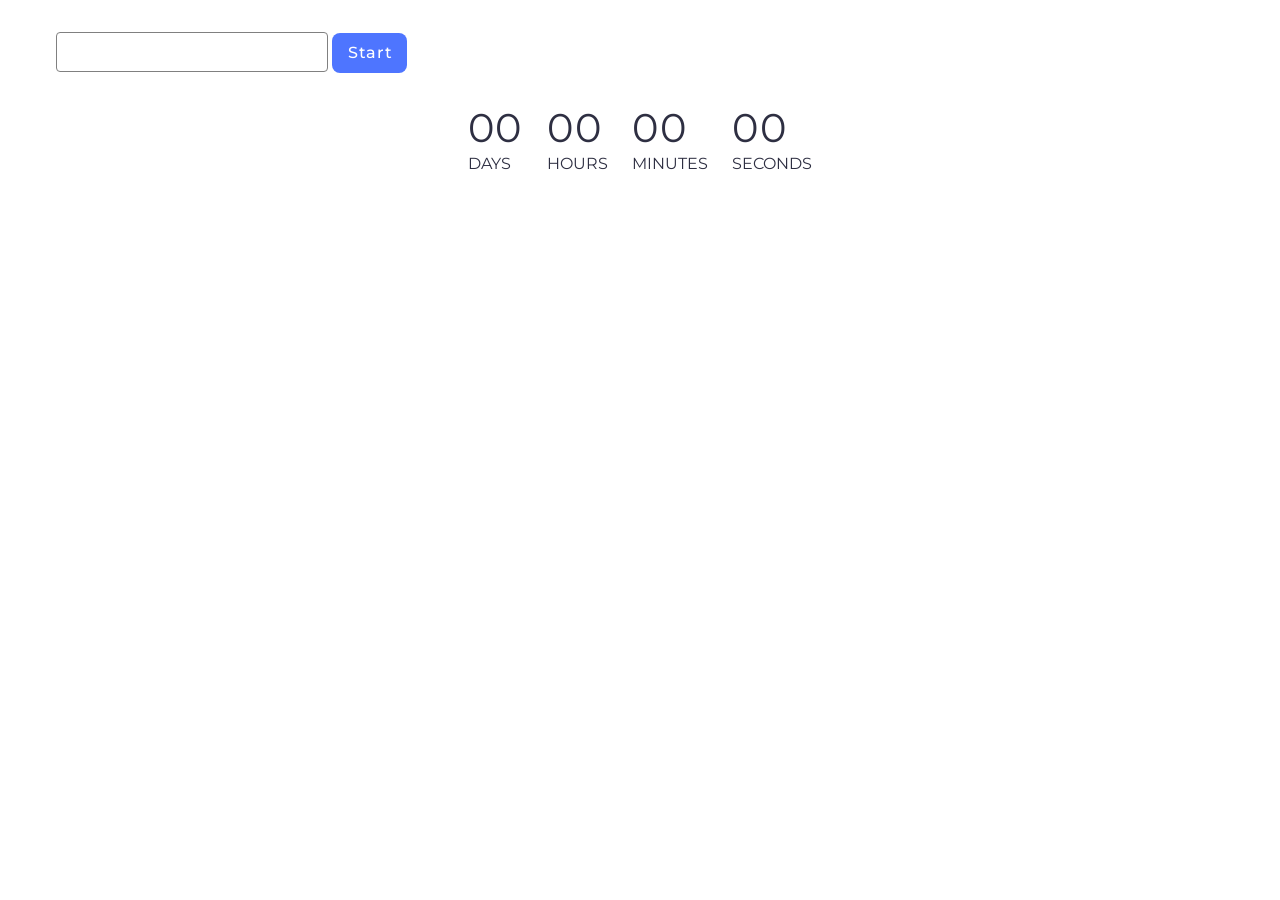
<file: src/1-timer.html>
<!doctype html>
<html lang="en">
  <head>
    <meta charset="UTF-8" />
    <meta name="viewport" content="width=device-width, initial-scale=1.0" />
    <link rel="preconnect" href="https://fonts.googleapis.com" />
    <link rel="preconnect" href="https://fonts.gstatic.com" crossorigin />
    <link
      href="https://fonts.googleapis.com/css2?family=Montserrat:ital,wght@0,100..900;1,100..900&display=swap"
      rel="stylesheet"
    />
    <link rel="stylesheet" href="./css/styles.css" />
    <title>Timer</title>
  </head>
  <body>
    <main>
      <load src="./partials/back-link.html" />
      <div class="container">
        <input type="text" id="datetime-picker" />
        <button type="button" data-start>Start</button>

        <div class="timer">
          <div class="field">
            <span class="value" data-days>00</span>
            <span class="label">Days</span>
          </div>
          <div class="field">
            <span class="value" data-hours>00</span>
            <span class="label">Hours</span>
          </div>
          <div class="field">
            <span class="value" data-minutes>00</span>
            <span class="label">Minutes</span>
          </div>
          <div class="field">
            <span class="value" data-seconds>00</span>
            <span class="label">Seconds</span>
          </div>
        </div>
      </div>
    </main>
  </body>
  <script type="module" src="./js/1-timer.js"></script>
</html>
</file>
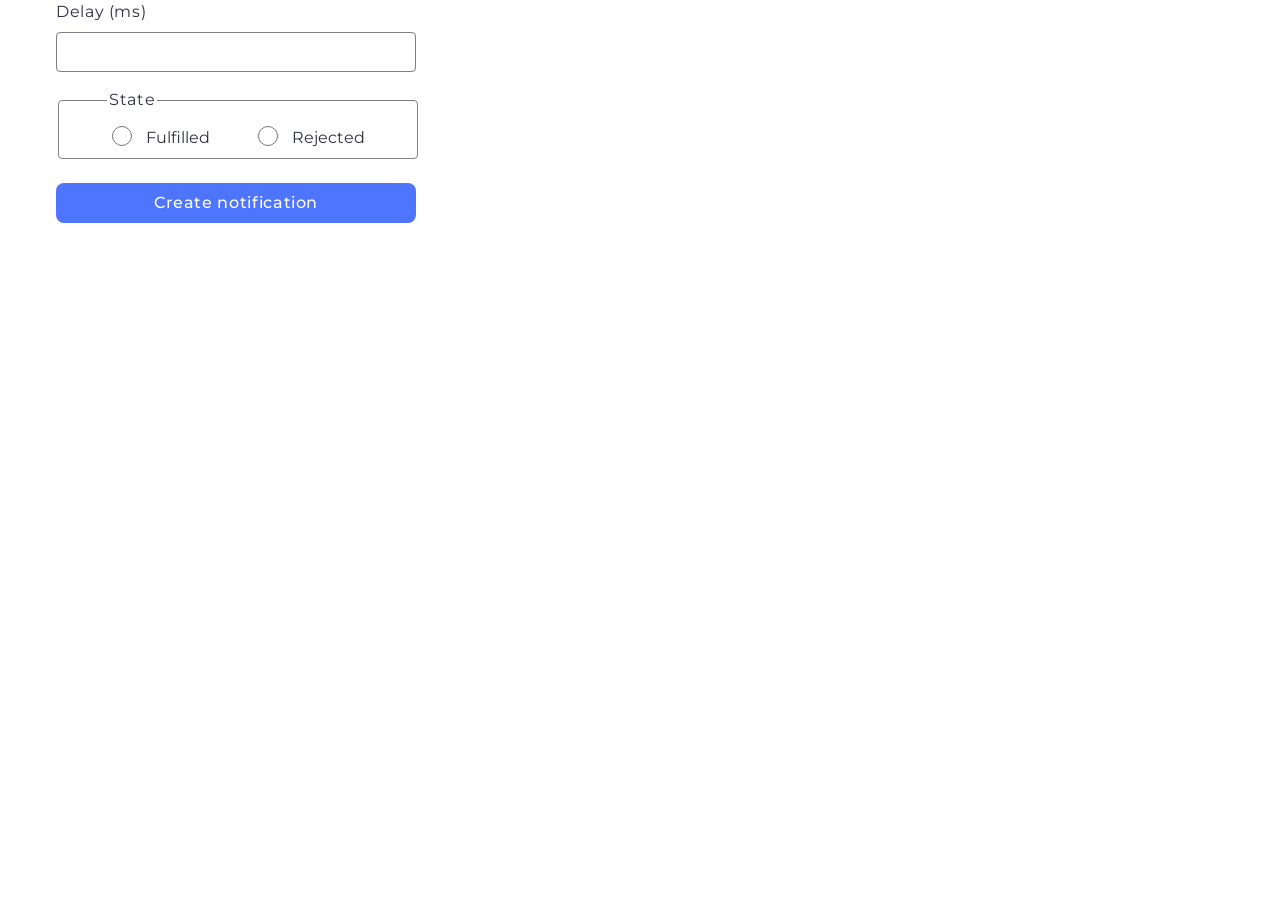
<file: src/2-snackbar.html>
<!doctype html>
<html lang="en">
  <head>
    <meta charset="UTF-8" />
    <meta name="viewport" content="width=device-width, initial-scale=1.0" />
    <link rel="preconnect" href="https://fonts.googleapis.com" />
    <link rel="preconnect" href="https://fonts.gstatic.com" crossorigin />
    <link
      href="https://fonts.googleapis.com/css2?family=Montserrat:ital,wght@0,100..900;1,100..900&display=swap"
      rel="stylesheet"
    />
    <link rel="stylesheet" href="./css/styles.css" />
    <title>Snackbar</title>
  </head>
  <body>
    <main>
      <load src="./partials/back-link.html" />
      <div class="container">
        <form class="form">
          <label>
            Delay (ms)
            <input type="number" name="delay" required />
          </label>

          <fieldset>
            <legend>State</legend>
            <label>
              <input type="radio" name="state" value="fulfilled" required />
              Fulfilled
            </label>
            <label>
              <input type="radio" name="state" value="rejected" required />
              Rejected
            </label>
          </fieldset>

          <button type="submit">Create notification</button>
        </form>
      </div>
    </main>
  </body>
  <script type="module" src="./js/2-snackbar.js"></script>
</html>
</file>
<file: src/css/styles.css>
/**
  |============================
  | include css partials with
  | default @import url()
  |============================
*/
/* Common styles */
@import url('./reset.css');
@import url('./base.css');
@import url('./container.css');
@import url('./animations.css');

/* Sections style */
@import url('./header.css');
@import url('./back-link.css');
@import url('./footer.css');

#datetime-picker {
  border-radius: 4px;
  border: 1px solid #808080;
  width: 272px;
  height: 40px;
  padding: 8px 16px;
  margin: 32px 0;

  font-family: inherit;
  font-weight: 400;
  font-size: 16px;
  line-height: 1.5;
  letter-spacing: 0.04em;
  color: #2e2f42;
  outline: none;
}

#datetime-picker:hover {
  border-color: #000;
}

#datetime-picker:active {
  border-color: #4e75ff;
  color: #000;
}

#datetime-picker:disabled {
  background-color: #fafafa;
  color: #808080;
}

[data-start] {
  font: inherit;
  font-weight: 500;
  letter-spacing: 0.04em;
  color: #fff;

  background-color: #4e75ff;
  border: none;
  border-radius: 8px;
  padding: 8px 16px;
  width: 75px;
  height: 40px;
}

[data-start]:hover {
  background-color: #6c8cff;
}

[data-start]:disabled {
  color: #989898;
  background-color: #cfcfcf;
}

.timer {
  display: flex;
  align-items: center;
  justify-content: center;
  gap: 24px;
}

.timer .field {
  display: flex;
  flex-direction: column;
}

.field .value {
  font-size: 40px;
  line-height: 1.2;
  letter-spacing: 0.04em;
}

.field .label {
  text-transform: uppercase;
}

.form {
  display: flex;
  flex-direction: column;
  align-items: start;
  justify-content: center;
  font: inherit;
}

legend,
label:first-child {
  display: flex;
  flex-direction: column;
  align-items: start;
  letter-spacing: 0.04em;
  outline: none;
}

legend {
  margin-right: auto;
  margin-left: 0;
}

label:first-child {
  gap: 8px;
}

input[type='number'] {
  border: 1px solid #808080;
  border-radius: 4px;
  width: 360px;
  height: 40px;
  font: inherit;
  letter-spacing: 0.04em;
  padding: 8px 16px;
  margin-bottom: 16px;
}

input[type='number']:hover {
  border-color: #000;
}

input[type='number']:active {
  border-color: #4e75ff;
}

fieldset {
  display: flex;
  align-items: center;
  justify-content: center;
  gap: 48px;
  width: 360px;
  border-radius: 4px;
  border: 1px solid #808080;
  padding: 14px 48px 8px 48px;
  margin-bottom: 24px;
}

fieldset label {
  display: flex;
  gap: 14px;
}

input[type='radio'] {
  margin: 0 auto;
  width: 20px;
  height: 20px;
}

.form button {
  font: inherit;
  font-weight: 500;
  letter-spacing: 0.04em;
  color: #fff;

  border-radius: 8px;
  padding: 8px 16px;
  width: 360px;
  height: 40px;
  background-color: #4e75ff;
  border: none;
}
</file>
